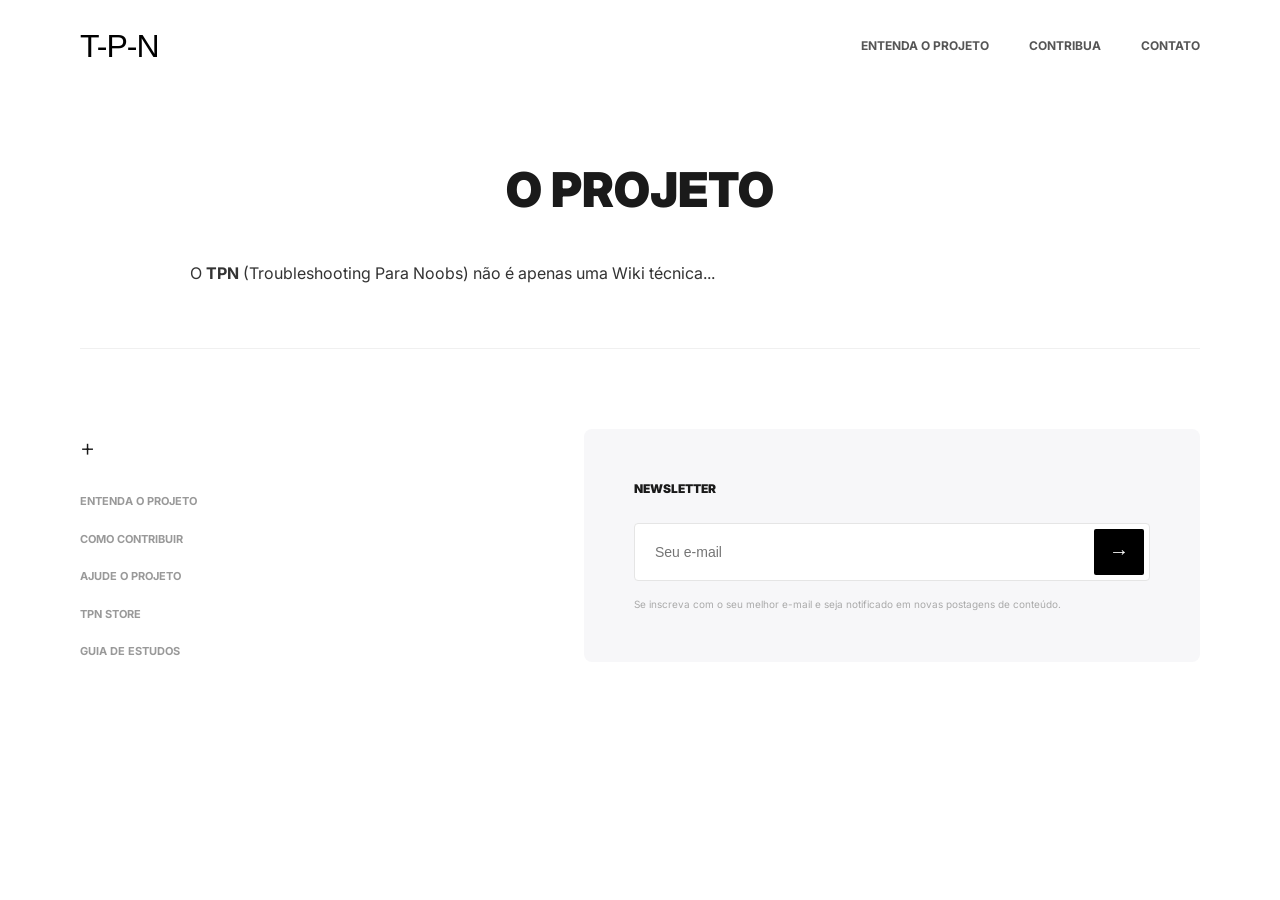
<file: sobre.html>
<!DOCTYPE html>
<html lang="pt-br">
<head>
    <meta charset="UTF-8">
    <meta name="viewport" content="width=device-width, initial-scale=1.0">
    <title>Sobre o Projeto - TPN</title>
    
    <link rel="stylesheet" href="style.css">
    
    <link rel="preconnect" href="https://fonts.googleapis.com">
    <link rel="preconnect" href="https://fonts.gstatic.com" crossorigin>
    <link href="https://fonts.googleapis.com/css2?family=Inter:wght@400;700;900&family=Syncopate:wght@400;700;900&display=swap" rel="stylesheet">
</head>
<body>

    <div class="container">
        <header>
            <nav>
                <div class="logo"><a href="index.html">T-P-N</a></div>
                <div class="nav-links">
                    <a href="sobre.html">ENTENDA O PROJETO</a>
                    <a href="#">CONTRIBUA</a>
                    <a href="#">CONTATO</a>
                </div>
            </nav>
        </header>

        <main>
            <section class="content-about">
                <h1>O PROJETO</h1>
                <p>O <strong>TPN</strong> (Troubleshooting Para Noobs) não é apenas uma Wiki técnica...</p>
                </section>
        </main>
        <footer>
            <div class="footer-links">
                <span class="plus">+</span>
                <ul>
                    <li><a href="sobre.html">Entenda o Projeto</a></li>
                    <li><a href="#">COMO CONTRIBUIR</a></li>
                    <li><a href="#">AJUDE O PROJETO</a></li>
                    <li><a href="#">TPN STORE</a></li>
                    <li><a href="#">GUIA DE ESTUDOS</a></li>
                </ul>
            </div>

            <div class="newsletter-box">
                <h4>Newsletter</h4>
                <div class="input-group">
                    <input type="email" placeholder="Seu e-mail">
                    <button aria-label="Enviar">→</button>
                </div>
                <p class="disclaimer">Se inscreva com o seu melhor e-mail e seja notificado em novas postagens de conteúdo.</p>
            </div>
        </footer>
    </div>

</body>
</html>
</file>
<file: style.css>
* {
    margin: 0;
    padding: 0;
    box-sizing: border-box;
}

body {
    font-family: 'Inter', sans-serif;
    color: #1a1a1a;
    line-height: 1.6;
    background-color: #fff;
    -webkit-font-smoothing: antialiased;
}

a { text-decoration: none; color: inherit; }
ul { list-style: none; }
img { max-width: 100%; display: block; }

/* CONTAINER */
.container {
    max-width: 1200px;
    margin: 0 auto;
    padding: 0 40px;
}

/* HEADER */
header { padding: 30px 0; }
nav {
    display: flex;
    justify-content: space-between;
    align-items: center;
}
.logo, .logo a {
    font-family: 'Syncopate', sans-serif;
    font-weight: 200;
    font-size: 32px; /* Tamanho exato */
    letter-spacing: -1px;
    text-decoration: none;
    color: #000;
    line-height: 1;
}
.nav-links a {
    font-family: 'Inter', sans-serif;
    font-size: 14px; /* Ajuste conforme seu Figma */
    font-weight: 0;
    text-transform: uppercase;
    text-decoration: none;
    color: #000;
}
.nav-links {
    display: flex;
    gap: 40px;
}
.nav-links a {
    font-size: 12px;
    font-weight: 700;
    text-transform: uppercase;
    color: #555;
    transition: color 0.3s;
}
.nav-links a:hover { color: #000; }

/* BARRA DE PESQUISA */
.search-section { padding: 40px 0; }

.search-bar {
    background: #000;
    width: 100%;
    max-width: 800px; 
    margin: 0 auto; 
    border-radius: 50px; 
    padding: 10px 30px; /* Reduzi um pouco o padding vertical */
    display: flex; 
    align-items: center; /* Alinha o texto e a lupa no centro vertical */
}

.search-bar input {
    background: transparent; /* Remove o fundo branco */
    border: none;            /* Remove a borda padrão */
    color: white;           /* Cor do texto que você digita */
    flex: 1;                /* Faz o campo ocupar todo o espaço restante */
    padding: 10px 0;
    font-size: 16px;
    font-family: 'Inter', sans-serif;
    outline: none;          /* Remove aquela linha azul ao clicar */
}

/* Cor do texto de exemplo (placeholder) */
.search-bar input::placeholder {
    color: #666;
}

.search-icon {
    cursor: pointer; 
    margin-left: 15px; /* Espaço entre o texto e a lupa */
    transition: transform 0.2s ease;
}

/* TÍTULOS */
.main-title-section {
    text-align: center;
    padding: 80px 0 60px;
}
.main-title-section h1 {
    font-size: 48px;
    font-weight: 900;
    text-transform: uppercase;
    margin-bottom: 15px;
    letter-spacing: -1px;
}
.main-title-section p {
    color: #888;
    font-size: 14px;
}

/* GRID DE CARDS */
.cards-grid {
    display: grid;
    grid-template-columns: repeat(3, 1fr);
    gap: 40px;
    margin-bottom: 100px;
}
.card {
    display: flex;
    flex-direction: column;
}
.card-image {
    border-radius: 20px;
    overflow: hidden;
    margin-bottom: 25px;
    box-shadow: 0 10px 30px -10px rgba(0, 114, 255, 0.2);
    transition: transform 0.3s ease;
}
.card:hover .card-image {
    transform: translateY(-5px);
}
.card-content h3 {
    font-size: 15px;
    font-weight: 900;
    margin-bottom: 12px;
    text-transform: uppercase;
}
.card-content p {
    font-size: 13px;
    color: #666;
    line-height: 1.8;
}

/* SEÇÃO DE TEXTO (CONDUTA) */
.conduct-section {
    margin-bottom: 120px;
    max-width: 1000px;
}
.conduct-section h2 {
    font-size: 18px;
    font-weight: 900;
    margin-bottom: 20px;
}
.conduct-section p {
    font-size: 14px;
    color: #555;
    text-align: justify;
    line-height: 1.9;
}

/* RODAPÉ */
footer {
    padding: 80px 0;
    display: flex;
    justify-content: space-between;
    align-items: flex-start;
    border-top: 1px solid #f0f0f0;
}
.footer-links { width: 35%; }
.footer-links .plus {
    font-size: 24px;
    margin-bottom: 20px;
    display: block;
    font-weight: 300;
}
.footer-links ul li { margin-bottom: 12px; }
.footer-links ul li a {
    font-size: 11px;
    font-weight: 700;
    color: #999;
    transition: 0.3s;
    text-transform: uppercase;
}
.footer-links ul li a:hover { color: #000; }

/* NEWSLETTER */
.newsletter-box {
    background: #f7f7f9;
    padding: 50px;
    border-radius: 8px;
    width: 55%;
}
.newsletter-box h4 {
    font-size: 12px;
    font-weight: 900;
    margin-bottom: 25px;
    text-transform: uppercase;
}
.input-group {
    display: flex;
    background: white;
    border: 1px solid #e5e5e5;
    padding: 5px;
    border-radius: 4px;
}
.input-group input {
    border: none;
    padding: 15px;
    flex: 1;
    outline: none;
    font-size: 14px;
}
.input-group button {
    background: black;
    color: white;
    border: none;
    width: 50px;
    font-size: 20px;
    cursor: pointer;
    border-radius: 2px;
    transition: background 0.3s;
}
.input-group button:hover { background: #333; }
.disclaimer {
    font-size: 10px;
    color: #aaa;
    margin-top: 15px;
}

/* RESPONSIVIDADE */
@media (max-width: 900px) {
    .cards-grid { grid-template-columns: 1fr; max-width: 500px; margin: 0 auto 60px; }
    footer { flex-direction: column; gap: 60px; }
    .footer-links, .newsletter-box { width: 100%; }
    .nav-links { display: none; }
}
.content-about {
    max-width: 900px;
    margin: 60px auto;
    text-align: center;
}

.content-about h1 {
    font-size: 48px;
    font-weight: 900;
    margin-bottom: 30px;
}

.content-about h2 {
    font-size: 28px;
    font-weight: 900;
    margin: 40px 0 20px;
}

.content-about p {
    font-size: 16px;
    color: #333;
    line-height: 1.8;
    margin-bottom: 20px;
    text-align: justify;
}
</file>
